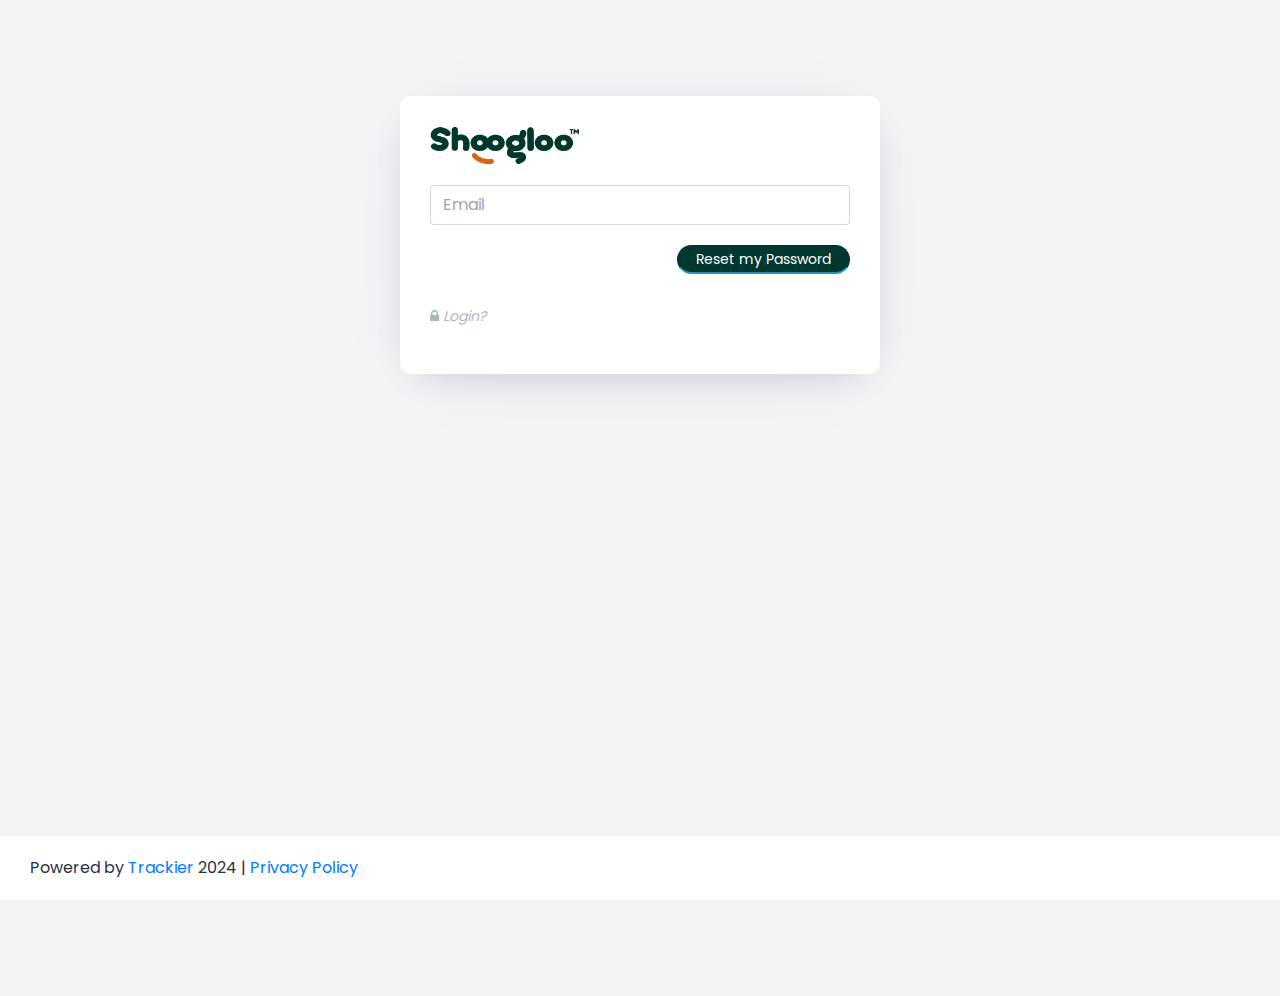
<file: forgotpassword.html>
<!DOCTYPE html>
<html lang="en">

<head>
    <meta charSet="utf-8" />
    <meta name="viewport" content="width=device-width, initial-scale=1" />
    <title>Shoogloo-Network</title>
    <!-- Fevicon Icon CSS -->
    <link rel="icon" href="images/favicon.ico" type="image/x-icon" sizes="32x32" />
    <!-- Font Awesome CSS -->
    <link href="https://maxcdn.bootstrapcdn.com/font-awesome/4.7.0/css/font-awesome.min.css" rel="stylesheet" type="text/css" />
    
    <!-- Our Custom CSS -->
    <link rel="stylesheet" href="css/style.css" />

</head>

<body>
    <div class="wrapper-page">
        <div class="login-card">
            <div class="text-center">
                <a href="/login.html" class="logo-lg">
                    <logo>
                        <img src="images/logo.png" class="img-fluid" style="max-width: 100%; height: auto;">
                    </logo>
                </a>
            </div>
            <form class="form-horizontal m-t-20" action="" method="post">
                <div class="form-group">
                    <div class="col-xs-12">
                        <input class="form-control" type="text" required="" name="email" placeholder="Email">
                    </div>
                </div>
                <input type="hidden" name="action" value="forgot">

                <div class="form-group text-right m-t-20">
                    <div class="col-xs-12">
                        <button class="btn btn-rounded  btn-primary btn-custom w-md waves-effect waves-light"
                            type="submit">Reset my Password</button>
                    </div>
                </div>
                <div class="form-group m-t-30">
                    <div class="col-sm-7">
                        <a href="/login.html" class="text-muted"><i class="fa fa-lock m-r-5"></i> Login?</a>
                    </div>
                </div>
            </form>
        </div>

    </div>
    <footer class="footer">
        <div class="container">
            <div class="row">
                <div class="width-100 text-left">Powered by <a href="https://trackier.com/?utm_source=webapp&amp;utm_medium=shoogloo" target="_blank">Trackier</a> 2024 | <a href="https://trackier.com/privacy-policy/" target="_blank">Privacy Policy</a></div>
            </div>
        </div>
    </footer>
    
<style>
    body, html {
        background: #f2f4f8;
        color: #444444;
        height: 100vh;
        width: 100%;
    }
    footer.footer {
        left: 0;
        bottom: 0;
        position: absolute;
        right: 0;
    }
</style>
</body>

</html>
</file>
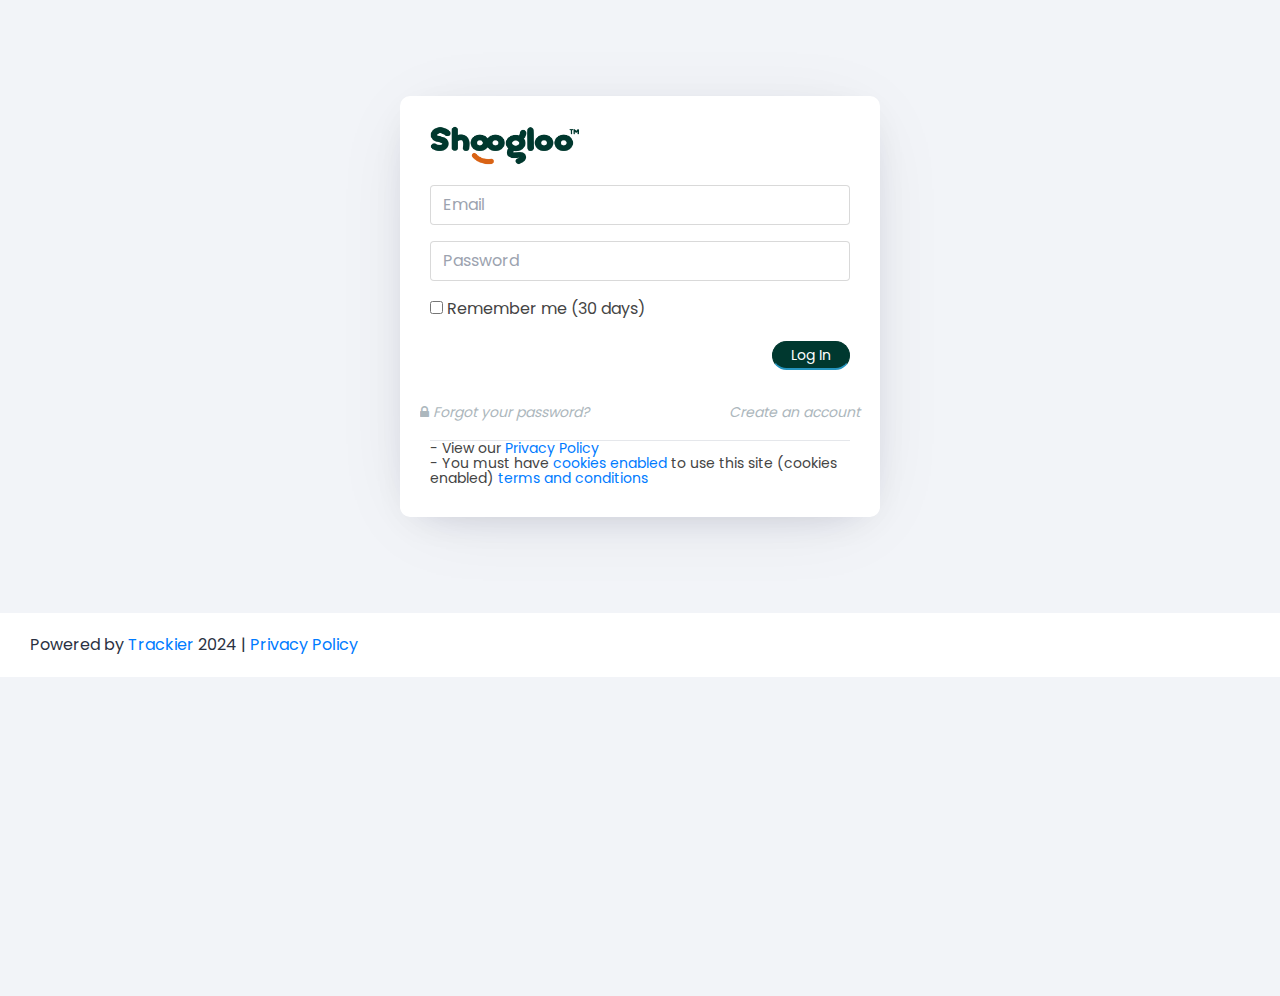
<file: login.html>
<!DOCTYPE html>
<html lang="en">

<head>
    <meta charSet="utf-8" />
    <meta name="viewport" content="width=device-width, initial-scale=1" />
    <title>Shoogloo-Network</title>
    <!-- Fevicon Icon CSS -->
    <link rel="icon" href="images/favicon.ico" type="image/x-icon" sizes="32x32" />
    <!-- Font Awesome CSS -->
    <link href="https://maxcdn.bootstrapcdn.com/font-awesome/4.7.0/css/font-awesome.min.css" rel="stylesheet" type="text/css" />

    <!-- Our Custom CSS -->
    <link rel="stylesheet" href="css/style.css" />

</head>

<body>
    <div class="wrapper-page">
        <div class="login-card">
            <div class="text-center">
                <a href="/login.html" class="logo-lg">
                    <logo><img src="images/logo.png" class="img-fluid" style="max-width: 100%; height: auto;"></logo>
                </a>
            </div>
            <form class="form-horizontal m-t-20" action="" method="post" id="login-form">
                <div class="form-group">
                    <div class="col-xs-12">
                        <input class="form-control" type="text" required="" name="email" placeholder="Email">
                    </div>
                </div>
                <div class="form-group">
                    <div class="col-xs-12">
                        <input class="form-control" id="loginPassword" type="password" name="password" required=""
                            placeholder="Password">
                    </div>
                    <input type="hidden" id="isPassEncoded" name="is_pass_encoded" value="false">
                </div>

                <div class="form-group">
                    <div class="col-xs-12">
                        <div class="checkbox checkbox-primary">
                            <input id="checkbox-signup" name="remember_me" value="1" type="checkbox">
                            <label for="checkbox-signup">
                                Remember me (30 days)
                            </label>
                        </div>
                    </div>
                </div>

                <div class="form-group text-right m-t-20">
                    <div class="col-xs-12">
                        <button class="btn btn-rounded  btn-primary btn-custom w-md waves-effect waves-light"
                            type="submit">Log In</button>
                    </div>
                </div>



                <div class="form-group row justify-content-between flex m-t-30">
                    <div class="col-xs-7">
                        <a href="/forgotpassword.html" class="text-muted"><i class="fa fa-lock m-r-5"></i> Forgot
                            your password?</a>
                    </div>
                    <div class="col-xs-5 text-right">
                        <a href="/register.html" class="text-muted">Create an account</a>
                    </div>
                </div>
                <div>
                    <hr>
                    <h5 class="view-termbox">
                        - View our <a target="_blank" href="">Privacy Policy</a><br>
                        - You must have <a target="_blank" href="https://www.google.com/cookies.html">cookies  enabled</a> to use this site (cookies enabled) 
                            <a target="_blank" href="">terms and conditions</a>
                    </h5>
                </div>
            </form>
        </div>

    </div>
    <footer class="footer">
        <div class="container">
            <div class="row">
                <div class="width-100 text-left">Powered by <a href="https://trackier.com/?utm_source=webapp&amp;utm_medium=shoogloo" target="_blank">Trackier</a> 2024 | <a href="https://trackier.com/privacy-policy/" target="_blank">Privacy Policy</a></div>
            </div>
        </div>
    </footer>
    
<style>
    body, html {
        background: #f2f4f8;
        color: #444444;
        height: 100vh;
        width: 100%;
    }
</style>
<script>
    function encrypt() {
        let pass = $("#loginPassword").val();
        $("#loginPassword").val(btoa(pass));
        $('#isPassEncoded').val('true');
        return true;
    }
    $("#login-form").submit(function(e){
        e.preventDefault();
        if (!$(this)[0].reportValidity() || !encrypt()) return;       
        $(this).submit();
    });
</script>
</body>

</html>
</file>
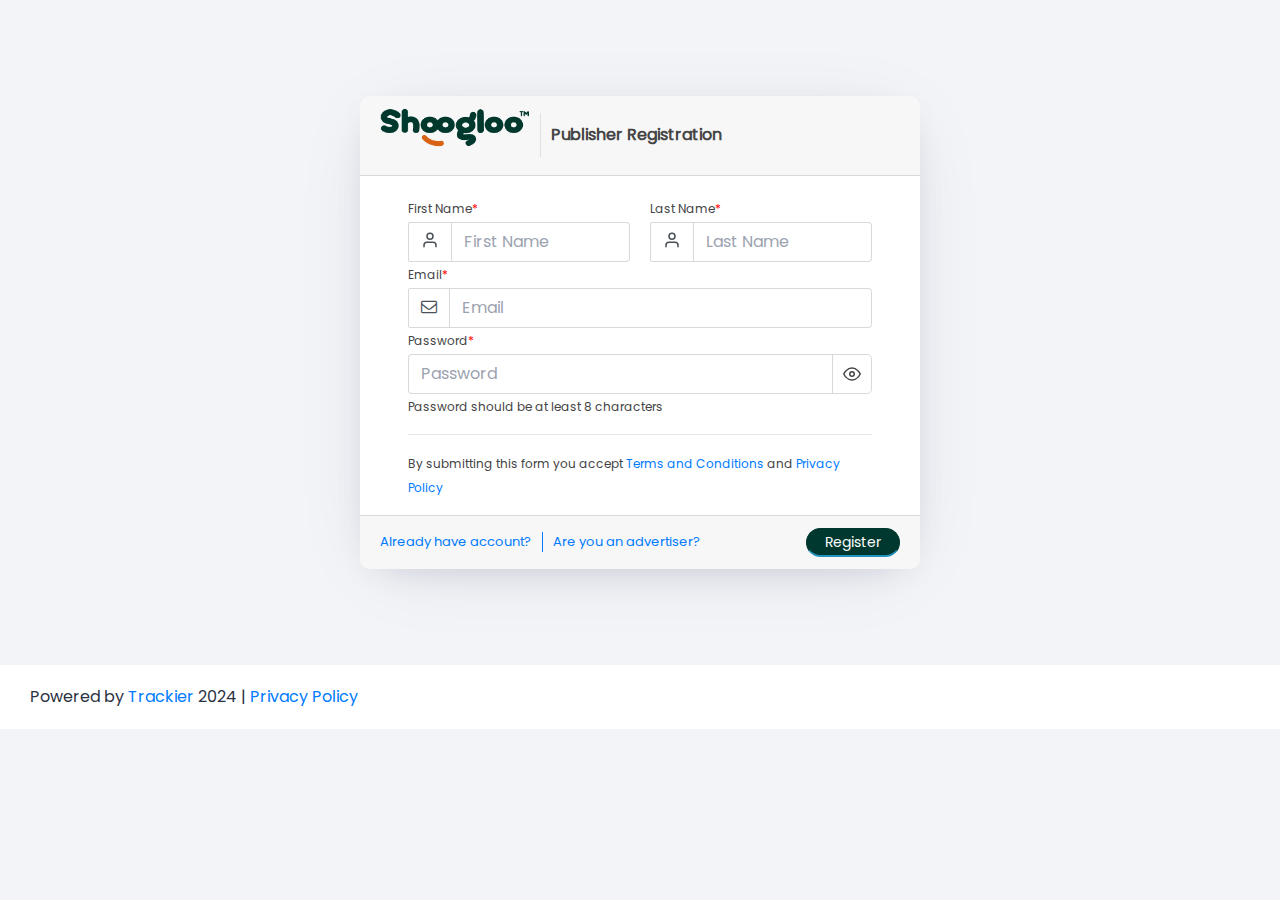
<file: register.html>
<!DOCTYPE html>
<html lang="en">

<head>
    <meta charSet="utf-8" />
    <meta name="viewport" content="width=device-width, initial-scale=1" />
    <title>Shoogloo-Network</title>
    <!-- Fevicon Icon CSS -->
    <link rel="icon" href="images/favicon.ico" type="image/x-icon" sizes="32x32" />
    <!-- Font Awesome CSS -->
    <link href="https://maxcdn.bootstrapcdn.com/font-awesome/4.7.0/css/font-awesome.min.css" rel="stylesheet"
        type="text/css" />

    <!-- Our Custom CSS -->
    <link rel="stylesheet" href="css/style.css" />

</head>

<body>
    <div class="wrapper-page">
        <div class="login-card p-0" style="min-width: 35rem;">
            <div class="card-header">
                <div class="flex align-items-center">
                    <a href="/login.html" class="logo-lg">
                        <img src="images/logo.png" class="rounded img-fluid mb-3" style="max-width: 100%; height: auto;">
                    </a>
                    <div style="padding: 10px;border-left: 1px solid #e1e1e1;margin-left: 10px;">
                        <b>Publisher Registration</b>
                    </div>
                </div>
            </div>


            <form class="form-horizontal wizard m-t-20 mb-0" action="" method="post">
                <div class="px-5">
                    <div class="row">
                        <div class="col-md-6">
                            <div class="form-group mb-0">
                                <div class="col-xs-12">
                                    <label class="col-form-label">
                                        First Name<span style="color:red">*</span>
                                    </label>
                                    <div class="input-group">
                                        <span class="add-on input-group-addon">
                                            <svg xmlns="http://www.w3.org/2000/svg"
                                                width="24" height="24" viewBox="0 0 24 24" fill="none"
                                                stroke="currentColor" stroke-width="2" stroke-linecap="round"
                                                stroke-linejoin="round" class="feather feather-user"
                                                style="width: 18px; height: 18px;">
                                                <path d="M20 21v-2a4 4 0 0 0-4-4H8a4 4 0 0 0-4 4v2"></path>
                                                <circle cx="12" cy="7" r="4"></circle>
                                            </svg>
                                        </span>
                                        <input class="form-control" type="text" id="first-name" required=""
                                            placeholder="First Name"
                                            oninput="updateFullname() &amp;&amp; setCustomValidity('')">
                                    </div>
                                    <span class="help-block text-danger"></span>
                                </div>
                            </div>
                        </div>
                        <div class="col-md-6">
                            <div class="form-group mb-0">
                                <div class="col-xs-12">
                                    <label class="col-form-label">
                                        Last Name<span style="color:red">*</span>
                                    </label>
                                    <div class="input-group">
                                        <span class="add-on input-group-addon">
                                            <svg xmlns="http://www.w3.org/2000/svg"
                                                width="24" height="24" viewBox="0 0 24 24" fill="none"
                                                stroke="currentColor" stroke-width="2" stroke-linecap="round"
                                                stroke-linejoin="round" class="feather feather-user"
                                                style="width: 18px; height: 18px;">
                                                <path d="M20 21v-2a4 4 0 0 0-4-4H8a4 4 0 0 0-4 4v2"></path>
                                                <circle cx="12" cy="7" r="4"></circle>
                                            </svg>
                                        </span>
                                        <input class="form-control" type="text" id="last-name" required=""
                                            placeholder="Last Name"
                                            oninput="updateFullname() &amp;&amp; setCustomValidity('')">
                                    </div>
                                    <span class="help-block text-danger"></span>
                                </div>
                            </div>
                        </div>
                        <input type="hidden" id="fullname" name="name">
                    </div>
                    <div class="form-group mb-0 mmx-5">
                        <div class="col-xs-12">
                            <label class="col-form-label">
                                Email<span style="color:red">*</span>
                            </label>
                            <div class="input-group">
                                <span class="add-on input-group-addon"><i class="fa fa-envelope-o"></i></span>
                                <input class="form-control" id="email" type="email" name="email" required=""
                                    placeholder="Email">

                            </div>
                            <span class="help-block text-danger"></span>
                            <small id="verify-message"></small>
                        </div>
                    </div>

                    <div class="form-group mb-0 mmx-5">
                        <div class="col-xs-12">
                            <label class="col-form-label">
                                Password<span style="color:red">*</span>
                            </label>
                            <div class="input-group">
                                <input class="form-control" type="password" name="password" id="password" required=""
                                    placeholder="Password" pattern=".{8,}" title="8 characters minimum">
                                <div class="input-group-append" onclick="showPassword()">
                                    <svg xmlns="http://www.w3.org/2000/svg" width="24" height="24" viewBox="0 0 24 24"
                                        fill="none" stroke="currentColor" stroke-width="2" stroke-linecap="round"
                                        stroke-linejoin="round" class="feather feather-eye show-eye"
                                        style="width: 18px; height: 18px;">
                                        <path d="M1 12s4-8 11-8 11 8 11 8-4 8-11 8-11-8-11-8z"></path>
                                        <circle cx="12" cy="12" r="3"></circle>
                                    </svg>
                                    <svg xmlns="http://www.w3.org/2000/svg" width="24" height="24" viewBox="0 0 24 24"
                                        fill="none" stroke="currentColor" stroke-width="2" stroke-linecap="round"
                                        stroke-linejoin="round" class="feather feather-eye-off hide-eye hidden"
                                        style="width: 18px; height: 18px;">
                                        <path
                                            d="M17.94 17.94A10.07 10.07 0 0 1 12 20c-7 0-11-8-11-8a18.45 18.45 0 0 1 5.06-5.94M9.9 4.24A9.12 9.12 0 0 1 12 4c7 0 11 8 11 8a18.5 18.5 0 0 1-2.16 3.19m-6.72-1.07a3 3 0 1 1-4.24-4.24">
                                        </path>
                                        <line x1="1" y1="1" x2="23" y2="23"></line>
                                    </svg>
                                </div>
                            </div>
                            <small class="help-text">Password should be at least 8 characters</small>
                            <span class="help-block text-danger"></span>
                        </div>
                    </div>
                    <div class="mmx-5">
                        <hr class="hrline">
                        <div class="form-group">
                            <div class="col-xs-12">
                                <small>
                                    By submitting this form you accept <a href="" target="_blank">Terms and Conditions</a>
                                    and <a href="" target="_blank">Privacy Policy</a>
                                </small>
                            </div>
                        </div>
                    </div>

                    

                </div>
                <div class="card-footer form-group flex justify-content-between flex-wrap mb-0">
                    <div class="flex align-items-center" style="font-size: 13px;">
                        <a href="/login.html"
                            style="border-right: 1px solid;margin-right: 10px;padding-right: 10px;display: flex;align-items: center;">Already
                            have account?</a><br>

                        <a href="/advertiser/register.html">Are you an advertiser?</a>
                    </div>
                    <div class="col-xs-12 m-ragisterbtn">
                        <button class="btn btn-rounded  btn-primary btn-custom waves-effect waves-light w-md"
                            type="submit"
                            onclick="($('.show-eye').show(), $('.hide-eye').hide(), $('#password').attr('type', 'password'), count = 0)">Register</button>

                    </div>
                </div>
            </form>
        </div>
    </div>
    <footer class="footer">
        <div class="container">
            <div class="row">
                <div class="width-100 text-left">Powered by <a
                        href="https://trackier.com/?utm_source=webapp&amp;utm_medium=shoogloo"
                        target="_blank">Trackier</a> 2024 | <a href="https://trackier.com/privacy-policy/"
                        target="_blank">Privacy Policy</a></div>
            </div>
        </div>
    </footer>
    
    <style>
        body, html {
            background: #f2f4f8;
            color: #444444;
            width: 100%;
        }
        
    </style>
    <script type="text/javascript">
        function phoneInputHandle() {
            let phonecode = $("#phonecode").val(), phonenumber = $("#phonenumber").val();
            $('#phone').val(phonecode + "-" + phonenumber);
        }
        function updateFullname() {
            let first = $("#first-name").val(), last = $("#last-name").val();
            $('#fullname').val(first + " " + last);
            return true;
        }
        var isInit = '1';
        var count = 0;
        function showPassword() {
            if (count == 0) ($('.show-eye').hide(), $('.hide-eye').show(), $('#password').attr('type', 'text'), count = 1);
            else ($('.show-eye').show(), $('.hide-eye').hide(), $('#password').attr('type', 'password'), count = 0);
        }
        $(document).ready(function () {
            if (isInit > 1) standard.registerWizard($("#register"));
            $('.multi-select').select2();
            $('select').select2();
            standard.disableCity("#state-id", "#city-id");
            standard.checkStateVal("#state-id", "#city-id");
            $('input[type="text"]').blur(function () {
                $(this).val($.trim($(this).val()));
            });
        });
    </script>
</body>

</html>
</file>
<file: css/style.css>
@font-face {
    font-family: 'Poppins';
    font-style: normal;
    font-weight: 400;
    font-display: swap;
    src: url(../fonts/Poppins-Regular.ttf) format('truetype');
}
@font-face {
    font-family: 'ExtraLight';
    font-style: normal;
    font-weight: 200;
    font-display: swap;
    src: url(../fonts/Poppins-ExtraLight.ttf) format('truetype');
}
@font-face {
    font-family: 'Light';
    font-style: normal;
    font-weight: 300;
    font-display: swap;
    src: url(../fonts/Poppins-Light.ttf) format('truetype');
}
@font-face {
    font-family: 'Medium';
    font-style: normal;
    font-display: swap;
    src: url(../fonts/Poppins-Medium.ttf) format('truetype');
}
@font-face {
    font-family: 'Bold';
    font-style: normal;
    font-display: swap;
    src: url(../fonts/Poppins-Bold.ttf) format('truetype');
}
@font-face {
    font-family: 'SemiBold';
    font-style: normal;
    font-display: swap;
    src: url(../fonts/Poppins-SemiBold.ttf) format('truetype');
}
@font-face {
    font-family: 'ExtraBold';
    font-style: normal;
    font-display: swap;
    src: url(../fonts/Poppins-ExtraBold.ttf) format('truetype');
}


@font-face {
    font-family: 'Poppins';
    src: local("Arial");
    ascent-override: 90.20%;
    descent-override: 22.48%;
    line-gap-override: 0.00%;
    size-adjust: 107.40%
}

body {
    font-family: 'Poppins';
    font-style: normal
}

/*
! tailwindcss v3.4.1 | MIT License | https://tailwindcss.com
*/
*,
:after,
:before {
    box-sizing: border-box;
    border: 0 solid #e5e7eb
}

:after,
:before {
    --tw-content: ""
}

:host,
html {
    line-height: 1.5;
    -webkit-text-size-adjust: 100%;
    -moz-tab-size: 4;
    -o-tab-size: 4;
    tab-size: 4;
    font-family: ui-sans-serif, system-ui, sans-serif, Apple Color Emoji, Segoe UI Emoji, Segoe UI Symbol, Noto Color Emoji;
    font-feature-settings: normal;
    font-variation-settings: normal;
    -webkit-tap-highlight-color: transparent
}

body {
    margin: 0;
    line-height: inherit
}

hr {
    height: 0;
    color: inherit;
    border-top-width: 1px
}

abbr:where([title]) {
    -webkit-text-decoration: underline dotted;
    text-decoration: underline dotted
}

h1,
h2,
h3,
h4,
h5,
h6 {
    font-size: inherit;
    font-weight: inherit
}

a {
    color: inherit;
    text-decoration: inherit
}

b,
strong {
    font-weight: bolder
}

code,
kbd,
pre,
samp {
    font-family: ui-monospace, SFMono-Regular, Menlo, Monaco, Consolas, Liberation Mono, Courier New, monospace;
    font-feature-settings: normal;
    font-variation-settings: normal;
    font-size: 1em
}

small {
    font-size: 80%
}

sub,
sup {
    font-size: 75%;
    line-height: 0;
    position: relative;
    vertical-align: baseline
}

sub {
    bottom: -.25em
}

sup {
    top: -.5em
}

table {
    text-indent: 0;
    border-color: inherit;
    border-collapse: collapse
}

button,
input,
optgroup,
select,
textarea {
    font-family: inherit;
    font-feature-settings: inherit;
    font-variation-settings: inherit;
    font-size: 100%;
    font-weight: inherit;
    line-height: inherit;
    color: inherit;
    margin: 0;
    padding: 0
}

button,
select {
    text-transform: none
}

[type=button],
[type=reset],
[type=submit],
button {
    -webkit-appearance: button;
    background-color: transparent;
    background-image: none
}

:-moz-focusring {
    outline: auto
}

:-moz-ui-invalid {
    box-shadow: none
}

progress {
    vertical-align: baseline
}

::-webkit-inner-spin-button,
::-webkit-outer-spin-button {
    height: auto
}

[type=search] {
    -webkit-appearance: textfield;
    outline-offset: -2px
}

::-webkit-search-decoration {
    -webkit-appearance: none
}

::-webkit-file-upload-button {
    -webkit-appearance: button;
    font: inherit
}

summary {
    display: list-item
}

blockquote,
dd,
dl,
figure,
h1,
h2,
h3,
h4,
h5,
h6,
hr,
p,
pre {
    margin: 0
}

fieldset {
    margin: 0
}

fieldset,
legend {
    padding: 0
}

menu,
ol,
ul {
    list-style: none;
    margin: 0;
    padding: 0
}

dialog {
    padding: 0
}

textarea {
    resize: vertical
}

input::-moz-placeholder,
textarea::-moz-placeholder {
    opacity: 1;
    color: #9ca3af
}

input::placeholder,
textarea::placeholder {
    opacity: 1;
    color: #9ca3af
}

[role=button],
button {
    cursor: pointer
}

:disabled {
    cursor: default
}

audio,
canvas,
embed,
iframe,
img,
object,
svg,
video {
    display: block;
    vertical-align: middle
}

img,
video {
    max-width: 100%;
    height: auto
}

[hidden] {
    display: none
}

*,
:after,
:before {
    --tw-border-spacing-x: 0;
    --tw-border-spacing-y: 0;
    --tw-translate-x: 0;
    --tw-translate-y: 0;
    --tw-rotate: 0;
    --tw-skew-x: 0;
    --tw-skew-y: 0;
    --tw-scale-x: 1;
    --tw-scale-y: 1;
    --tw-pan-x: ;
    --tw-pan-y: ;
    --tw-pinch-zoom: ;
    --tw-scroll-snap-strictness: proximity;
    --tw-gradient-from-position: ;
    --tw-gradient-via-position: ;
    --tw-gradient-to-position: ;
    --tw-ordinal: ;
    --tw-slashed-zero: ;
    --tw-numeric-figure: ;
    --tw-numeric-spacing: ;
    --tw-numeric-fraction: ;
    --tw-ring-inset: ;
    --tw-ring-offset-width: 0px;
    --tw-ring-offset-color: #fff;
    --tw-ring-color: rgba(59, 130, 246, .5);
    --tw-ring-offset-shadow: 0 0 #0000;
    --tw-ring-shadow: 0 0 #0000;
    --tw-shadow: 0 0 #0000;
    --tw-shadow-colored: 0 0 #0000;
    --tw-blur: ;
    --tw-brightness: ;
    --tw-contrast: ;
    --tw-grayscale: ;
    --tw-hue-rotate: ;
    --tw-invert: ;
    --tw-saturate: ;
    --tw-sepia: ;
    --tw-drop-shadow: ;
    --tw-backdrop-blur: ;
    --tw-backdrop-brightness: ;
    --tw-backdrop-contrast: ;
    --tw-backdrop-grayscale: ;
    --tw-backdrop-hue-rotate: ;
    --tw-backdrop-invert: ;
    --tw-backdrop-opacity: ;
    --tw-backdrop-saturate: ;
    --tw-backdrop-sepia:
}

::backdrop {
    --tw-border-spacing-x: 0;
    --tw-border-spacing-y: 0;
    --tw-translate-x: 0;
    --tw-translate-y: 0;
    --tw-rotate: 0;
    --tw-skew-x: 0;
    --tw-skew-y: 0;
    --tw-scale-x: 1;
    --tw-scale-y: 1;
    --tw-pan-x: ;
    --tw-pan-y: ;
    --tw-pinch-zoom: ;
    --tw-scroll-snap-strictness: proximity;
    --tw-gradient-from-position: ;
    --tw-gradient-via-position: ;
    --tw-gradient-to-position: ;
    --tw-ordinal: ;
    --tw-slashed-zero: ;
    --tw-numeric-figure: ;
    --tw-numeric-spacing: ;
    --tw-numeric-fraction: ;
    --tw-ring-inset: ;
    --tw-ring-offset-width: 0px;
    --tw-ring-offset-color: #fff;
    --tw-ring-color: rgba(59, 130, 246, .5);
    --tw-ring-offset-shadow: 0 0 #0000;
    --tw-ring-shadow: 0 0 #0000;
    --tw-shadow: 0 0 #0000;
    --tw-shadow-colored: 0 0 #0000;
    --tw-blur: ;
    --tw-brightness: ;
    --tw-contrast: ;
    --tw-grayscale: ;
    --tw-hue-rotate: ;
    --tw-invert: ;
    --tw-saturate: ;
    --tw-sepia: ;
    --tw-drop-shadow: ;
    --tw-backdrop-blur: ;
    --tw-backdrop-brightness: ;
    --tw-backdrop-contrast: ;
    --tw-backdrop-grayscale: ;
    --tw-backdrop-hue-rotate: ;
    --tw-backdrop-invert: ;
    --tw-backdrop-opacity: ;
    --tw-backdrop-saturate: ;
    --tw-backdrop-sepia:
}

.container {
    width: 100%
}
header {
    background:#01382f
}

@media (min-width:640px) {
    .container {
        max-width: 640px
    }
}

@media (min-width:768px) {
    .container {
        max-width: 768px
    }
}

@media (min-width:1024px) {
    .container {
        max-width: 1024px
    }
}

@media (min-width:1280px) {
    .container {
        max-width: 1280px
    }
}

@media (min-width:1536px) {
    .container {
        max-width: 1536px
    }
}

.fixed {
    position: fixed
}

.absolute {
    position: absolute
}

.relative {
    position: relative
}

.-bottom-7 {
    bottom: -1.75rem
}

.-left-\[50px\] {
    left: -50px
}

.-top-3 {
    top: -.75rem
}

.-top-4 {
    top: -1rem
}

.bottom-0 {
    bottom: 0
}

.bottom-14 {
    bottom: 3.5rem
}

.bottom-\[-75px\] {
    bottom: -75px
}

.bottom-\[10\%\] {
    bottom: 10%
}

.bottom-\[20\%\] {
    bottom: 20%
}

.left-0 {
    left: 0
}

.left-1 {
    left: .25rem
}

.left-10 {
    left: 2.5rem
}

.left-3 {
    left: .75rem
}

.left-6 {
    left: 1.5rem
}

.left-7 {
    left: 1.75rem
}

.left-\[-2\.625rem\] {
    left: -2.625rem
}

.left-\[-20px\] {
    left: -20px
}

.left-\[1\.625rem\] {
    left: 1.625rem
}

.left-\[50\%\] {
    left: 50%
}

.left-\[52\%\] {
    left: 52%
}

.right-0 {
    right: 0
}

.right-\[-1rem\] {
    right: -1rem
}

.right-\[-2\.375rem\] {
    right: -2.375rem
}

.right-\[2rem\] {
    right: 2rem
}

.top-0 {
    top: 0
}

.top-1\/2 {
    top: 50%
}

.top-10 {
    top: 2.5rem
}

.top-16 {
    top: 4rem
}

.top-2 {
    top: .5rem
}

.top-20 {
    top: 5rem
}

.top-5 {
    top: 1.25rem
}

.top-7 {
    top: 1.75rem
}

.top-8 {
    top: 2rem
}

.top-\[-0\.75rem\] {
    top: -.75rem
}

.top-\[-1\.625rem\] {
    top: -1.625rem
}

.top-\[10\%\] {
    top: 10%
}

.top-\[14\%\] {
    top: 14%
}

.top-\[26\%\] {
    top: 26%
}

.top-\[27\%\] {
    top: 27%
}

.top-\[40px\] {
    top: 40px
}

.z-10 {
    z-index: 10
}

.z-20 {
    z-index: 20
}

.z-40 {
    z-index: 40
}

.z-50 {
    z-index: 50
}

.z-\[100\] {
    z-index: 100
}

.z-\[50\] {
    z-index: 50
}

.z-\[99\] {
    z-index: 99
}

.z-\[9\] {
    z-index: 9
}

.m-0 {
    margin: 0
}

.m-10 {
    margin: 2.5rem
}

.m-2 {
    margin: .5rem
}

.m-auto {
    margin: auto
}

.mx-0 {
    margin-left: 0;
    margin-right: 0
}

.mx-10 {
    margin-left: 2.5rem;
    margin-right: 2.5rem
}

.mx-16 {
    margin-left: 4rem;
    margin-right: 4rem
}

.mx-2 {
    margin-left: .5rem;
    margin-right: .5rem
}

.mx-5 {
    margin-left: 1.25rem;
    margin-right: 1.25rem
}

.mx-auto {
    margin-left: auto;
    margin-right: auto
}

.my-2 {
    margin-top: .5rem;
    margin-bottom: .5rem
}

.my-4 {
    margin-top: 1rem;
    margin-bottom: 1rem
}

.my-\[20px\] {
    margin-top: 20px;
    margin-bottom: 20px
}

.-mt-4 {
    margin-top: -1rem
}

.mb-0 {
    margin-bottom: 0
}

.mb-10 {
    margin-bottom: 2.5rem
}

.mb-2 {
    margin-bottom: .5rem
}

.mb-3 {
    margin-bottom: .75rem
}

.mb-4 {
    margin-bottom: 1rem
}

.mb-5 {
    margin-bottom: 1.25rem
}

.ml-0 {
    margin-left: 0
}

.ml-1 {
    margin-left: .25rem
}

.ml-2 {
    margin-left: .5rem
}

.ml-3 {
    margin-left: .75rem
}

.ml-5 {
    margin-left: 1.25rem
}

.ml-6 {
    margin-left: 1.5rem
}

.ml-\[10\%\] {
    margin-left: 10%
}

.ml-\[30\%\] {
    margin-left: 30%
}

.ml-\[60\%\] {
    margin-left: 60%
}

.ml-auto {
    margin-left: auto
}

.mr-2 {
    margin-right: .5rem
}

.mr-5 {
    margin-right: 1.25rem
}

.mr-\[10\%\] {
    margin-right: 10%
}

.mt-0 {
    margin-top: 0
}

.mt-1 {
    margin-top: .25rem
}

.mt-10 {
    margin-top: 2.5rem
}

.mt-16 {
    margin-top: 4rem
}

.mt-2 {
    margin-top: .5rem
}

.mt-20 {
    margin-top: 5rem
}

.mt-3 {
    margin-top: .75rem
}

.mt-4 {
    margin-top: 1rem
}

.mt-5 {
    margin-top: 1.25rem
}

.block {
    display: block
}

.inline-block {
    display: inline-block
}

.inline {
    display: inline
}

.flex {
    display: flex
}

.inline-flex {
    display: inline-flex
}

.hidden {
    display: none
}

.\!h-auto {
    height: auto !important
}

.h-\[130px\] {
    height: 130px
}

.h-\[135px\] {
    height: 135px
}

.h-\[160px\] {
    height: 160px
}

.h-\[220px\] {
    height: 220px
}

.h-\[240px\] {
    height: 240px
}

.h-\[418px\] {
    height: 418px
}

.h-\[500px\] {
    height: 500px
}

.h-\[50px\] {
    height: 50px
}

.h-\[52px\] {
    height: 52px
}

.h-\[54px\] {
    height: 54px
}

.h-\[55px\] {
    height: 55px
}

.h-\[600px\] {
    height: 600px
}

.h-\[62px\] {
    height: 62px
}

.h-\[65px\] {
    height: 65px
}

.h-\[80px\] {
    height: 80px
}

.h-\[85px\] {
    height: 85px
}

.h-auto {
    height: auto
}

.h-full {
    height: 100%
}

.h-screen {
    height: 100vh
}

.min-h-20 {
    min-height: 5rem
}

.min-h-32 {
    min-height: 8rem
}

.min-h-\[230px\] {
    min-height: 230px
}

.min-h-screen {
    min-height: 100vh
}

.\!w-\[75\%\] {
    width: 75% !important
}

.\!w-\[80\%\] {
    width: 80% !important
}

.w-1\/2 {
    width: 50%
}

.w-1\/3 {
    width: 33.333333%
}

.w-1\/5 {
    width: 20%
}

.w-3\/4 {
    width: 75%
}

.w-4\/6 {
    width: 66.666667%
}

.w-5\/12 {
    width: 41.666667%
}

.w-8\/12 {
    width: 66.666667%
}

.w-\[100\%\] {
    width: 100%
}

.w-\[100px\] {
    width: 100px
}

.w-\[13\%\] {
    width: 13%
}

.w-\[140px\] {
    width: 140px
}

.w-\[160px\] {
    width: 160px
}

.w-\[175px\] {
    width: 175px
}

.w-\[180px\] {
    width: 180px
}

.w-\[200px\] {
    width: 200px
}

.w-\[215px\] {
    width: 215px
}

.w-\[240px\] {
    width: 240px
}

.w-\[260px\] {
    width: 260px
}

.w-\[30\%\] {
    width: 30%
}

.w-\[300px\] {
    width: 300px
}

.w-\[400px\] {
    width: 400px
}

.w-\[50\%\] {
    width: 50%
}

.w-\[50px\] {
    width: 50px
}

.w-\[52px\] {
    width: 52px
}

.w-\[54px\] {
    width: 54px
}

.w-\[620px\] {
    width: 620px
}

.w-\[680px\] {
    width: 680px
}

.w-\[70\%\] {
    width: 70%
}

.w-\[80px\] {
    width: 80px
}

.w-\[85\%\] {
    width: 85%
}

.w-\[85px\] {
    width: 85px
}

.w-\[90px\] {
    width: 90px
}

.w-full {
    width: 100%
}

.max-w-5xl {
    max-width: 64rem
}

.max-w-\[23rem\] {
    max-width: 23rem
}

.max-w-\[35\%\] {
    max-width: 35%
}

.max-w-\[90\%\] {
    max-width: 90%
}

.translate-y-\[-50\%\] {
    --tw-translate-y: -50%
}

.-rotate-2,
.translate-y-\[-50\%\] {
    transform: translate(var(--tw-translate-x), var(--tw-translate-y)) rotate(var(--tw-rotate)) skewX(var(--tw-skew-x)) skewY(var(--tw-skew-y)) scaleX(var(--tw-scale-x)) scaleY(var(--tw-scale-y))
}

.-rotate-2 {
    --tw-rotate: -2deg
}

.transform {
    transform: translate(var(--tw-translate-x), var(--tw-translate-y)) rotate(var(--tw-rotate)) skewX(var(--tw-skew-x)) skewY(var(--tw-skew-y)) scaleX(var(--tw-scale-x)) scaleY(var(--tw-scale-y))
}

.cursor-pointer {
    cursor: pointer
}

.list-inside {
    list-style-position: inside
}

.list-disc {
    list-style-type: disc
}

.appearance-none {
    -webkit-appearance: none;
    -moz-appearance: none;
    appearance: none
}

.flex-row-reverse {
    flex-direction: row-reverse
}

.flex-col {
    flex-direction: column
}

.flex-wrap {
    flex-wrap: wrap;
}

.items-start {
    align-items: flex-start
}

.items-center {
    align-items: center
}

.justify-start {
    justify-content: flex-start
}

.justify-end {
    justify-content: flex-end
}

.justify-center {
    justify-content: center
}

.justify-between {
    justify-content: space-between
}

.justify-around {
    justify-content: space-around
}

.justify-evenly {
    justify-content: space-evenly
}

.gap-3 {
    gap: .75rem
}

.gap-5 {
    gap: 1.25rem
}

.gap-\[20px\] {
    gap: 20px
}
.float-left {
    float: left;
}
.space-y-4>:not([hidden])~:not([hidden]) {
    --tw-space-y-reverse: 0;
    margin-top: calc(1rem * calc(1 - var(--tw-space-y-reverse)));
    margin-bottom: calc(1rem * var(--tw-space-y-reverse))
}

.self-center {
    align-self: center
}

.overflow-hidden {
    overflow: hidden
}

.overflow-scroll {
    overflow: scroll
}

.overflow-x-hidden {
    overflow-x: hidden
}

.whitespace-normal {
    white-space: normal
}

.whitespace-nowrap {
    white-space: nowrap
}

.rounded {
    border-radius: .25rem
}

.rounded-3xl {
    border-radius: 1.5rem
}

.rounded-\[50px\] {
    border-radius: 50px
}

.rounded-full {
    border-radius: 9999px
}

.rounded-xl {
    border-radius: .75rem
}

.rounded-br-\[30px\] {
    border-bottom-right-radius: 30px
}

.rounded-tr-\[30px\] {
    border-top-right-radius: 30px
}

.border {
    border-width: 1px
}

.border-b {
    border-bottom-width: 1px
}

.border-b-2 {
    border-bottom-width: 2px
}

.border-r {
    border-right-width: 1px
}

.border-black {
    --tw-border-opacity: 1;
    border-color: rgb(0 0 0/var(--tw-border-opacity))
}

.border-gray-600 {
    --tw-border-opacity: 1;
    border-color: rgb(75 85 99/var(--tw-border-opacity))
}

.border-gray-800 {
    --tw-border-opacity: 1;
    border-color: rgb(31 41 55/var(--tw-border-opacity))
}

.border-orange-300 {
    --tw-border-opacity: 1;
    border-color: rgb(253 186 116/var(--tw-border-opacity))
}

.border-orange-600 {
    --tw-border-opacity: 1;
    border-color: rgb(234 88 12/var(--tw-border-opacity))
}

.border-white {
    --tw-border-opacity: 1;
    border-color: rgb(255 255 255/var(--tw-border-opacity))
}

.border-opacity-30 {
    --tw-border-opacity: 0.3
}

.border-opacity-50 {
    --tw-border-opacity: 0.5
}

.bg-\[\#211515\] {
    --tw-bg-opacity: 1;
    background-color: rgb(33 21 21/var(--tw-bg-opacity))
}

.bg-\[\#311C17\] {
    --tw-bg-opacity: 1;
    background-color: rgb(49 28 23/var(--tw-bg-opacity))
}

.bg-\[\#33292F\] {
    --tw-bg-opacity: 1;
    background-color: rgb(51 41 47/var(--tw-bg-opacity))
}

.bg-\[\#342929\] {
    --tw-bg-opacity: 1;
    background-color: rgb(52 41 41/var(--tw-bg-opacity))
}

.bg-\[\#843C0B\] {
    --tw-bg-opacity: 1;
    background-color: rgb(132 60 11/var(--tw-bg-opacity))
}

.bg-\[\#FFF8F1\] {
    --tw-bg-opacity: 1;
    background-color: rgb(255 248 241/var(--tw-bg-opacity))
}

.bg-\[\#e55b02\] {
    --tw-bg-opacity: 1;
    background-color: rgb(229 91 2/var(--tw-bg-opacity))
}

.bg-\[\#ffd6ae\] {
    --tw-bg-opacity: 1;
    background-color: rgb(255 214 174/var(--tw-bg-opacity))
}

.bg-\[\#fff8f11a\] {
    background-color: #fff8f11a
}

.bg-\[\#fff8f1\] {
    --tw-bg-opacity: 1;
    background-color: rgb(255 248 241/var(--tw-bg-opacity))
}

.bg-\[\#fff\],
.bg-\[\#ffffff\] {
    --tw-bg-opacity: 1;
    background-color: rgb(255 255 255/var(--tw-bg-opacity))
}

.bg-gray-100 {
    --tw-bg-opacity: 1;
    background-color: rgb(243 244 246/var(--tw-bg-opacity))
}

.bg-orange-600 {
    --tw-bg-opacity: 1;
    background-color: rgb(234 88 12/var(--tw-bg-opacity))
}

.bg-transparent {
    background-color: transparent
}

.bg-white {
    --tw-bg-opacity: 1;
    background-color: rgb(255 255 255/var(--tw-bg-opacity))
}

.bg-opacity-20 {
    --tw-bg-opacity: 0.2
}

.object-cover {
    -o-object-fit: cover;
    object-fit: cover
}

.p-10 {
    padding: 2.5rem
}

.p-2 {
    padding: .5rem
}

.p-24 {
    padding: 6rem
}

.p-3 {
    padding: .75rem
}

.p-4 {
    padding: 1rem
}

.p-5 {
    padding: 1.25rem
}

.p-8 {
    padding: 2rem !important;
}

.p-\[16px\] {
    padding: 16px
}

.px-1 {
    padding-left: .25rem;
    padding-right: .25rem
}

.px-10 {
    padding-left: 2.5rem;
    padding-right: 2.5rem
}

.px-14 {
    padding-left: 3.5rem;
    padding-right: 3.5rem
}

.px-2 {
    padding-left: .5rem;
    padding-right: .5rem
}

.px-3 {
    padding-left: .75rem;
    padding-right: .75rem
}

.px-4 {
    padding-left: 1rem;
    padding-right: 1rem
}

.px-6 {
    padding-left: 1.5rem;
    padding-right: 1.5rem
}

.px-7 {
    padding-left: 1.75rem;
    padding-right: 1.75rem
}

.px-8 {
    padding-left: 2rem;
    padding-right: 2rem
}

.py-0 {
    padding-top: 0;
    padding-bottom: 0
}

.py-1 {
    padding-top: .25rem;
    padding-bottom: .25rem
}

.py-10 {
    padding-top: 2.5rem;
    padding-bottom: 2.5rem
}

.py-2 {
    padding-top: .5rem;
    padding-bottom: .5rem
}

.py-3 {
    padding-top: .75rem;
    padding-bottom: .75rem
}

.py-4 {
    padding-top: 1rem;
    padding-bottom: 1rem
}

.py-5 {
    padding-top: 1.25rem;
    padding-bottom: 1.25rem
}

.py-7 {
    padding-top: 1.75rem;
    padding-bottom: 1.75rem
}

.py-9 {
    padding-top: 2.25rem;
    padding-bottom: 2.25rem
}

.pb-0 {
    padding-bottom: 0
}

.pb-10 {
    padding-bottom: 2.5rem
}

.pb-14 {
    padding-bottom: 3.5rem
}

.pb-16 {
    padding-bottom: 4rem
}

.pb-2 {
    padding-bottom: .5rem
}

.pb-2\.5 {
    padding-bottom: .625rem
}

.pb-4 {
    padding-bottom: 1rem
}

.pb-5 {
    padding-bottom: 1.25rem
}

.pb-6 {
    padding-bottom: 1.5rem
}

.pl-0 {
    padding-left: 0
}

.pl-2 {
    padding-left: .5rem
}

.pl-3 {
    padding-left: .75rem
}

.pl-7 {
    padding-left: 1.75rem
}

.pr-0 {
    padding-right: 0
}

.pr-2 {
    padding-right: .5rem
}

.pr-20 {
    padding-right: 5rem
}

.pr-36 {
    padding-right: 9rem
}

.ps-0 {
    padding-inline-start: 0
}

.ps-2 {
    padding-inline-start: .5rem
}

.ps-5 {
    padding-inline-start: 1.25rem
}

.pt-0 {
    padding-top: 0
}

.pt-1 {
    padding-top: .25rem
}

.pt-10 {
    padding-top: 2.5rem
}

.pt-12 {
    padding-top: 3rem
}

.pt-2 {
    padding-top: .5rem
}

.pt-24 {
    padding-top: 6rem
}

.pt-3 {
    padding-top: .75rem
}

.pt-5 {
    padding-top: 1.25rem
}

.text-left {
    text-align: left
}

.text-center {
    text-align: center
}

.text-justify {
    text-align: justify
}

.text-2xl {
    font-size: 1.5rem;
    line-height: 2rem
}

.text-3xl {
    font-size: 1.875rem;
    line-height: 2.25rem
}

.text-4xl {
    font-size: 2.25rem;
    line-height: 2.5rem
}

.text-5xl {
    font-size: 3rem;
    line-height: 1
}

.text-6xl {
    font-size: 3.75rem;
    line-height: 1
}

.text-\[13px\] {
    font-size: 13px
}

.text-\[14px\] {
    font-size: 14px
}

.text-\[16px\] {
    font-size: 16px
}

.text-\[17px\] {
    font-size: 17px
}

.text-\[18px\] {
    font-size: 18px
}

.text-\[20px\] {
    font-size: 20px
}

.text-\[26px\] {
    font-size: 26px
}

.text-\[28px\] {
    font-size: 28px
}

.text-\[32px\] {
    font-size: 32px
}

.text-\[40px\] {
    font-size: 40px
}

.text-\[54px\] {
    font-size: 54px
}

.text-base {
    font-size: 1rem;
    line-height: 1.5rem
}

.text-lg {
    font-size: 1.125rem;
    line-height: 1.75rem
}

.text-sm {
    font-size: .875rem;
    line-height: 1.25rem
}

.text-xl {
    font-size: 1.25rem;
    line-height: 1.75rem
}

.font-\[300\] {
    font-weight: 300
}

.font-\[600\] {
    font-weight: 600
}

.font-\[700\],
.font-bold {
    font-weight: 700;
    font-family: 'Bold';
}

.font-extrabold {
    font-weight: 800;
    font-family: 'ExtraBold';
}

.font-extralight {
    font-weight: 200;
    font-family: 'ExtraLight';
}

.font-light {
    font-weight: 300;
    font-family: 'Light';
}

.font-medium {
    font-weight: 500;
    font-family: 'Medium';
}

.font-normal {
    font-weight: 400;
}

.font-semibold {
    font-weight: 600;
    font-family: 'SemiBold';
}

.uppercase {
    text-transform: uppercase
}

.capitalize {
    text-transform: capitalize
}

.leading-10 {
    line-height: 2.5rem
}

.leading-5 {
    line-height: 1.25rem
}

.leading-7 {
    line-height: 1.75rem
}

.leading-8 {
    line-height: 2rem
}

.leading-\[1\.3\] {
    line-height: 1.3
}

.leading-\[18px\] {
    line-height: 18px
}

.leading-\[21px\] {
    line-height: 21px
}

.leading-\[26px\] {
    line-height: 26px
}

.leading-\[3\.5rem\] {
    line-height: 3.5rem
}

.leading-\[30px\] {
    line-height: 30px
}

.leading-\[32px\] {
    line-height: 32px
}

.leading-\[39px\] {
    line-height: 39px
}

.leading-\[4rem\] {
    line-height: 4rem
}

.leading-\[65px\] {
    line-height: 65px
}

.leading-\[normal\] {
    line-height: normal
}

.leading-normal {
    line-height: 1.5
}

.leading-tight {
    line-height: 1.25
}

.tracking-normal {
    letter-spacing: 0
}

.tracking-tight {
    letter-spacing: -.025em
}

.tracking-wide {
    letter-spacing: .025em
}

.text-\[\#FD8624\] {
    --tw-text-opacity: 1;
    color: rgb(253 134 36/var(--tw-text-opacity))
}

.text-\[\#FF0000\] {
    --tw-text-opacity: 1;
    color: rgb(255 0 0/var(--tw-text-opacity))
}

.text-\[\#fff\] {
    --tw-text-opacity: 1;
    color: rgb(255 255 255/var(--tw-text-opacity))
}

.text-black {
    --tw-text-opacity: 1;
    color: rgb(0 0 0/var(--tw-text-opacity))
}

.text-gray-500 {
    --tw-text-opacity: 1;
    color: rgb(107 114 128/var(--tw-text-opacity))
}

.text-gray-600 {
    --tw-text-opacity: 1;
    color: rgb(75 85 99/var(--tw-text-opacity))
}

.text-gray-700 {
    --tw-text-opacity: 1;
    color: rgb(55 65 81/var(--tw-text-opacity))
}

.text-gray-800 {
    --tw-text-opacity: 1;
    color: rgb(31 41 55/var(--tw-text-opacity))
}

.text-green-500 {
    --tw-text-opacity: 1;
    color: rgb(34 197 94/var(--tw-text-opacity))
}

.text-orange-400 {
    --tw-text-opacity: 1;
    color: rgb(251 146 60/var(--tw-text-opacity))
}

.text-orange-600 {
    --tw-text-opacity: 1;
    color: rgb(234 88 12/var(--tw-text-opacity))
}

.text-red-500 {
    --tw-text-opacity: 1;
    color: rgb(239 68 68/var(--tw-text-opacity))
}

.text-white {
    --tw-text-opacity: 1;
    color: rgb(255 255 255/var(--tw-text-opacity))
}

.underline {
    text-decoration-line: underline
}

.opacity-40 {
    opacity: .4
}

.opacity-50 {
    opacity: .5
}

.opacity-70 {
    opacity: .7
}

.opacity-90 {
    opacity: .9
}

.shadow {
    --tw-shadow: 0 1px 3px 0 rgba(0, 0, 0, .1), 0 1px 2px -1px rgba(0, 0, 0, .1);
    --tw-shadow-colored: 0 1px 3px 0 var(--tw-shadow-color), 0 1px 2px -1px var(--tw-shadow-color)
}

.shadow,
.shadow-md {
    box-shadow: var(--tw-ring-offset-shadow, 0 0 #0000), var(--tw-ring-shadow, 0 0 #0000), var(--tw-shadow)
}

.shadow-md {
    --tw-shadow: 0 4px 6px -1px rgba(0, 0, 0, .1), 0 2px 4px -2px rgba(0, 0, 0, .1);
    --tw-shadow-colored: 0 4px 6px -1px var(--tw-shadow-color), 0 2px 4px -2px var(--tw-shadow-color)
}

.outline-none {
    outline: 2px solid transparent;
    outline-offset: 2px
}

.transition {
    transition-property: color, background-color, border-color, text-decoration-color, fill, stroke, opacity, box-shadow, transform, filter, -webkit-backdrop-filter;
    transition-property: color, background-color, border-color, text-decoration-color, fill, stroke, opacity, box-shadow, transform, filter, backdrop-filter;
    transition-property: color, background-color, border-color, text-decoration-color, fill, stroke, opacity, box-shadow, transform, filter, backdrop-filter, -webkit-backdrop-filter;
    transition-timing-function: cubic-bezier(.4, 0, .2, 1);
    transition-duration: .15s
}

.transition-all {
    transition-property: all;
    transition-timing-function: cubic-bezier(.4, 0, .2, 1);
    transition-duration: .15s
}

.transition-transform {
    transition-property: transform;
    transition-timing-function: cubic-bezier(.4, 0, .2, 1);
    transition-duration: .15s
}

.duration-300 {
    transition-duration: .3s
}

.duration-500 {
    transition-duration: .5s
}

.ease-in-out {
    transition-timing-function: cubic-bezier(.4, 0, .2, 1)
}

.\[font-family\:\'Mulish-Bold\'\2c Helvetica\] {
    font-family: Mulish-Bold, Helvetica
}

:root {
    --foreground-rgb: 0, 0, 0;
    --background-start-rgb: 214, 219, 220;
    --background-end-rgb: 255, 255, 255
}

@media (prefers-color-scheme:dark) {
    :root {
        --foreground-rgb: 255, 255, 255;
        --background-start-rgb: 0, 0, 0;
        --background-end-rgb: 0, 0, 0
    }
}

.solution-list {
    list-style-type: circle
}

.service_img {
    width: 70%
}

.animation-img-container,
.animation-img-container:hover .purple-img {
    transform: rotate(-10deg)
}

.services {
    transition: .3s ease-in-out
}

.animation-img-container:hover+.services-font {
    font-weight: 500;
    transform: scale(1.01)
}

.animation-img-container:hover .animated-img {
    transform: rotate(8deg)
}

.imageslide-container {
    display: flex;
    overflow: hidden
}

.imageslide-container .imageSlide {
    flex-shrink: 0;
    animation: marqueeAnimation 12s linear infinite
}

@keyframes marqueeAnimation {
    0% {
        transform: translateX(0)
    }

    to {
        transform: translateX(calc(-100% * 5))
    }
}

.orange-btn {
    color: #ea580c;
    position: relative;
    overflow: hidden;
    border-width: 1.5px
}

.orange-btn>.bg {
    background-color: #ea580c;
    position: absolute;
    top: 0;
    height: 200%;
    width: 100%;
    left: 0;
    transform: translateY(200%);
    z-index: -1;
    border-radius: 50%;
    transition: .4s ease-in-out
}

.orange-btn:hover {
    color: #fff;
    transition: .4s ease-in-out
}

.orange-btn:hover .bg {
    background-color: #ea580c;
    border-radius: 50% 50% 0 0;
    transform: translateY(-40%)
}

.textIcon:hover svg path {
    fill: #ea580c
}

.textIcon:hover {
    color: #fff;
    background-color: #211515
}

.slide-bottom {
    animation: slide-bottom .5s cubic-bezier(.25, .46, .45, .94) both;
    z-index: 40
}

@keyframes slide-bottom {
    0% {
        transform: translateY(0)
    }

    to {
        transform: translateY(162px)
    }
}

.slide-top {
    animation: slide-top .5s cubic-bezier(.25, .46, .45, .94) both;
    z-index: 40
}

@keyframes slide-top {
    0% {
        transform: translateY(100px)
    }

    to {
        transform: translateY(0)
    }
}

.squareImage,
.squareImage .profileImg>img {
    transition: all 1s ease
}

.squareImage:hover {
    background-color: #ea580c
}

.squareImage:hover,
.squareImage:hover .profileImg>img {
    border-radius: 999px;
    transition: all .9s ease-in-out
}

.flex-important {
    display: flex !important
}

.qualityItem:hover .slideright {
    animation: slideright .5s cubic-bezier(.25, .46, .45, .94) both
}

@keyframes slideright {
    0% {
        transform: translateX(0);
        opacity: 1
    }

    to {
        transform: translateX(150px);
        opacity: 0
    }
}

.qualityItem:hover .slidetop {
    animation: slidetop .5s cubic-bezier(.25, .46, .45, .94) both
}

@keyframes slidetop {
    0% {
        transform: translateY(0);
        opacity: 1
    }

    to {
        transform: translateY(-110px);
        opacity: 0
    }
}

.slideleft {
    animation: slideleft .5s cubic-bezier(.25, .46, .45, .94) both
}

@keyframes slideleft {
    0% {
        transform: translateX(150px)
    }

    to {
        transform: translateX(0)
    }
}

.slidebottom {
    animation: slidebottom .5s cubic-bezier(.25, .46, .45, .94) both
}

@keyframes slidebottom {
    0% {
        transform: translateY(-100px)
    }

    to {
        transform: translateY(0)
    }
}

.descText {
    opacity: 0;
    transition: all 1s ease-in-out
}

.qualityItem:hover .descText {
    transition: all 1.5s ease;
    opacity: 1
}

.qualityItem {
    transition: all 1.5s ease-in-out;
    z-index: 1;
    overflow: hidden
}

.qualityItem:after {
    content: "";
    position: absolute;
    right: -50%;
    top: 0;
    height: 200%;
    width: 300px;
    z-index: -1;
    border-radius: 5rem;
    border-top-left-radius: 10rem;
    background-color: #ea580c;
    opacity: .2;
    transition: all .9s ease-in-out;
    transform: translate(112px, 160px);
    transition: transform .5s cubic-bezier(.86, 0, .7, 1);
    transition-timing-function: cubic-bezier(.86, 0, .7, 1)
}

.qualityItem:hover:after {
    transform: translate(-120px, -150px);
    opacity: 1
}

.imageIcons img {
    filter: invert(1)
}

.scaleInCenter {
    overflow: hidden
}

.serviceCard:hover .imageIcons img {
    filter: unset
}

.serviceCard:hover .scaleInCenter {
    animation: scaleInCenter .6s cubic-bezier(.25, .46, .45, .94) both;
    z-index: 1;
    background-color: #ea580c
}

@keyframes scaleInCenter {
    0% {
        transform: scale(0);
        opacity: 1;
        z-index: 10
    }

    to {
        transform: scale(11);
        opacity: 1;
        z-index: 1
    }
}

.scaleOutCenter {
    animation: scaleOutCenter .9s cubic-bezier(.55, .085, .68, .53) both;
    background-color: #ffd6ae
}

.scaleDownCenter {
    animation: scaleDownCenter .6s cubic-bezier(.25, .46, .45, .94) both
}

@keyframes scaleDownCenter {
    0% {
        transform: scale(8)
    }

    to {
        transform: scale(1)
    }
}

.qualityItem:hover {
    transition: all 1.5s ease;
    background: #ea580c
}

.service-slider .slick-initialized .slick-current {
    width: 280px !important;
    position: relative;
    left: 7px;
}

.service-slider .slick-initialized .slick-current+.slick-slide {
    width: 280px !important
}

.service-slider .slick-dots {
    bottom: 0
}

.service-slider .slick-next:before,
.service-slider .slick-prev:before {
    color: #211515;
    font-size: 24px !important
}

.slick-arrow.slick-prev {
    left: 0;
    z-index: 9
}

.slick-arrow.slick-next {
    right: 0;
    z-index: 9
}

.slick-dots {
    display: none !important
}

/* .publisher-slider .slick-initialized .slick-current {
    width: 280px !important;
    padding: 0 20px
}

.publisher-slider .slick-initialized .slick-current+.slick-slide {
    width: 280px !important
} */

.publisher-slider .slick-dots {
    display: block !important;
    bottom: 10px;
    top: 100%
}

.publisher-slider .slick-dots li.slick-active button:before {
    color: #211515
}

.publisher-slider .slick-next:before,
.publisher-slider .slick-prev:before {
    color: #211515;
    font-size: 24px !important
}

.advertisers1-slider .slick-next:before,
.advertisers1-slider .slick-prev:before {
    font-size: 24px !important
}

.advertisers1-slider .slick-initialized .slick-current {
    width: 280px !important;
    padding: 0 20px
}

.advertisers1-slider .slick-initialized .slick-current+.slick-slide {
    width: 280px !important
}

.advertisers1-slider .slick-dots {
    display: block !important;
    bottom: 10px;
    top: 100%
}

.advertisers1-slider .qualityItem:after {
    transform: translate(152px, 152px)
}

.footer-banner {
    box-shadow: 0 0 10px 0 #00000014
}

.hover\:bg-\[\#211515\]:hover {
    --tw-bg-opacity: 1;
    background-color: rgb(33 21 21/var(--tw-bg-opacity))
}

.hover\:text-orange-500:hover {
    --tw-text-opacity: 1;
    color: rgb(249 115 22/var(--tw-text-opacity))
}

.hover\:text-white:hover {
    --tw-text-opacity: 1;
    color: rgb(255 255 255/var(--tw-text-opacity))
}

.hover\:opacity-100:hover {
    opacity: 1
}

.focus\:text-white:focus {
    --tw-text-opacity: 1;
    color: rgb(255 255 255/var(--tw-text-opacity))
}

.focus\:outline-none:focus {
    outline: 2px solid transparent;
    outline-offset: 2px
}

@media (min-width:640px) {
    .sm\:absolute {
        position: absolute
    }

    .sm\:relative {
        position: relative
    }

    .sm\:-top-4 {
        top: -1rem
    }

    .sm\:bottom-\[20\%\] {
        bottom: 20%
    }

    .sm\:left-24 {
        left: 6rem
    }

    .sm\:left-\[-2\.625rem\] {
        left: -2.625rem
    }

    .sm\:left-\[51\%\] {
        left: 51%
    }

    .sm\:left-\[52\%\] {
        left: 52%
    }

    .sm\:left-auto {
        left: auto
    }

    .sm\:right-\[7rem\] {
        right: 7rem
    }

    .sm\:top-0 {
        top: 0
    }

    .sm\:top-10 {
        top: 2.5rem
    }

    .sm\:top-32 {
        top: 8rem
    }

    .sm\:top-\[10\%\] {
        top: 10%
    }

    .sm\:top-\[14\%\] {
        top: 14%
    }

    .sm\:top-auto {
        top: auto
    }

    .sm\:z-10 {
        z-index: 10
    }

    .sm\:z-20 {
        z-index: 20
    }

    .sm\:m-10 {
        margin: 2.5rem
    }

    .sm\:mx-10 {
        margin-left: 2.5rem;
        margin-right: 2.5rem
    }

    .sm\:mx-16 {
        margin-left: 4rem;
        margin-right: 4rem
    }

    .sm\:mx-5 {
        margin-left: 1.25rem;
        margin-right: 1.25rem
    }

    .sm\:my-16 {
        margin-top: 4rem;
        margin-bottom: 4rem
    }

    .sm\:my-2 {
        margin-top: .5rem;
        margin-bottom: .5rem
    }

    .sm\:-mr-6 {
        margin-right: -1.5rem
    }

    .sm\:mb-\[0px\] {
        margin-bottom: 0
    }

    .sm\:mb-\[30px\] {
        margin-bottom: 30px
    }

    .sm\:ml-5 {
        margin-left: 1.25rem
    }

    .sm\:ml-auto {
        margin-left: auto
    }

    .sm\:mr-12 {
        margin-right: 3rem
    }

    .sm\:mr-auto {
        margin-right: auto
    }

    .sm\:mt-0 {
        margin-top: 0
    }

    .sm\:mt-10 {
        margin-top: 2.5rem
    }

    .sm\:mt-20 {
        margin-top: 5rem
    }

    .sm\:mt-24 {
        margin-top: 6rem
    }

    .sm\:mt-5 {
        margin-top: 1.25rem
    }

    .sm\:block {
        display: block
    }

    .sm\:flex {
        display: flex
    }

    .sm\:hidden {
        display: none
    }

    .sm\:h-\[100vh\] {
        height: 100vh
    }

    .sm\:h-\[160px\] {
        height: 160px
    }

    .sm\:h-\[200px\] {
        height: 200px
    }

    .sm\:h-\[220px\] {
        height: 220px
    }

    .sm\:h-\[270px\] {
        height: 270px
    }

    .sm\:h-\[70px\] {
        height: 70px
    }

    .sm\:h-\[80px\] {
        height: 80px
    }

    .sm\:h-\[90px\] {
        height: 90px
    }

    .sm\:h-\[auto\],
    .sm\:h-auto {
        height: auto
    }

    .sm\:h-full {
        height: 100%
    }

    .sm\:min-h-32 {
        min-height: 8rem
    }

    .sm\:w-1\/2 {
        width: 50%
    }

    .sm\:w-1\/4 {
        width: 25%
    }

    .sm\:w-1\/5 {
        width: 20%
    }

    .sm\:w-2\/5 {
        width: 40%
    }

    .sm\:w-3\/4 {
        width: 75%
    }

    .sm\:w-3\/5 {
        width: 60%
    }

    .sm\:w-8\/12 {
        width: 66.666667%
    }

    .sm\:w-\[13\%\] {
        width: 13%
    }

    .sm\:w-\[130px\] {
        width: 130px
    }

    .sm\:w-\[160px\] {
        width: 160px
    }

    .sm\:w-\[25\%\] {
        width: 25%
    }

    .sm\:w-\[270px\] {
        width: 270px
    }

    .sm\:w-\[280px\] {
        width: 280px
    }

    .sm\:w-\[300px\] {
        width: 300px
    }

    .sm\:w-\[680px\] {
        width: 680px
    }

    .sm\:w-\[70\%\] {
        width: 70%
    }

    .sm\:w-\[70px\] {
        width: 70px
    }

    .sm\:w-\[90px\] {
        width: 90px
    }

    .sm\:w-\[95\%\] {
        width: 95%
    }

    .sm\:max-w-5xl {
        max-width: 64rem
    }

    .sm\:max-w-\[100\%\] {
        max-width: 100%
    }

    .sm\:flex-row {
        flex-direction: row
    }

    .sm\:justify-start {
        justify-content: flex-start
    }

    .sm\:justify-end {
        justify-content: flex-end
    }

    .sm\:justify-center {
        justify-content: center
    }

    .sm\:justify-around {
        justify-content: space-around
    }

    .sm\:overflow-hidden {
        overflow: hidden
    }

    .sm\:whitespace-normal {
        white-space: normal
    }

    .sm\:border-0 {
        border-width: 0
    }

    .sm\:border-b {
        border-bottom-width: 1px
    }

    .sm\:border-b-0 {
        border-bottom-width: 0
    }

    .sm\:border-slate-300 {
        --tw-border-opacity: 1;
        border-color: rgb(203 213 225/var(--tw-border-opacity))
    }

    .sm\:bg-\[\#fff\] {
        --tw-bg-opacity: 1;
        background-color: rgb(255 255 255/var(--tw-bg-opacity))
    }

    .sm\:bg-transparent {
        background-color: transparent
    }

    .sm\:p-10 {
        padding: 2.5rem
    }

    .sm\:p-12 {
        padding: 3rem
    }

    .sm\:p-14 {
        padding: 3.5rem
    }

    .sm\:p-16 {
        padding: 4rem
    }

    .sm\:p-2 {
        padding: .5rem
    }

    .sm\:p-20 {
        padding: 5rem
    }

    .sm\:p-24 {
        padding: 6rem
    }

    .sm\:p-4 {
        padding: 1rem
    }

    .sm\:p-5 {
        padding: 1.25rem
    }

    .sm\:p-8 {
        padding: 2rem
    }

    .sm\:px-10 {
        padding-left: 2.5rem;
        padding-right: 2.5rem
    }

    .sm\:px-20 {
        padding-left: 5rem;
        padding-right: 5rem
    }

    .sm\:px-24 {
        padding-left: 6rem;
        padding-right: 6rem
    }

    .sm\:py-0 {
        padding-top: 0;
        padding-bottom: 0
    }

    .sm\:py-10 {
        padding-top: 2.5rem;
        padding-bottom: 2.5rem
    }

    .sm\:py-4 {
        padding-top: 1rem;
        padding-bottom: 1rem
    }

    .sm\:py-5 {
        padding-top: 1.25rem;
        padding-bottom: 1.25rem
    }

    .sm\:py-8 {
        padding-top: 2rem;
        padding-bottom: 2rem
    }

    .sm\:pb-0 {
        padding-bottom: 0
    }

    .sm\:pb-10 {
        padding-bottom: 2.5rem
    }

    .sm\:pb-14 {
        padding-bottom: 3.5rem
    }

    .sm\:pb-2 {
        padding-bottom: .5rem
    }

    .sm\:pb-5 {
        padding-bottom: 1.25rem
    }

    .sm\:pl-0 {
        padding-left: 0
    }

    .sm\:pl-10 {
        padding-left: 2.5rem
    }

    .sm\:pl-8 {
        padding-left: 2rem
    }

    .sm\:pr-20 {
        padding-right: 5rem
    }

    .sm\:pr-28 {
        padding-right: 7rem
    }

    .sm\:pr-5 {
        padding-right: 1.25rem
    }

    .sm\:ps-5 {
        padding-inline-start: 1.25rem
    }

    .sm\:pt-0 {
        padding-top: 0
    }

    .sm\:pt-10 {
        padding-top: 2.5rem
    }

    .sm\:pt-24 {
        padding-top: 6rem
    }

    .sm\:text-left {
        text-align: left
    }

    .sm\:text-center {
        text-align: center
    }

    .sm\:text-2xl {
        font-size: 1.5rem;
        line-height: 2rem
    }

    .sm\:text-3xl {
        font-size: 1.875rem;
        line-height: 2.25rem
    }

    .sm\:text-4xl {
        font-size: 2.25rem;
        line-height: 2.5rem
    }

    .sm\:text-5xl {
        font-size: 3rem;
        line-height: 1
    }

    .sm\:text-8xl {
        font-size: 6rem;
        line-height: 1
    }

    .sm\:text-\[20px\] {
        font-size: 20px
    }

    .sm\:text-\[3rem\] {
        font-size: 3rem
    }

    .sm\:text-\[40px\] {
        font-size: 40px
    }

    .sm\:text-\[48px\] {
        font-size: 48px
    }

    .sm\:text-lg {
        font-size: 1.125rem;
        line-height: 1.75rem
    }

    .sm\:font-medium {
        font-weight: 500
    }

    .sm\:leading-10 {
        line-height: 2.5rem
    }

    .sm\:leading-7 {
        line-height: 1.75rem
    }

    .sm\:leading-\[39px\] {
        line-height: 39px
    }

    .sm\:leading-\[42px\] {
        line-height: 42px
    }

    .sm\:leading-\[4rem\] {
        line-height: 4rem
    }

    .sm\:leading-loose {
        line-height: 2
    }

    .sm\:leading-snug {
        line-height: 1.375
    }
}

@media (min-width:768px) {
    .md\:w-1\/4 {
        width: 25%
    }

    .md\:flex-row {
        flex-direction: row
    }

    .md\:p-12 {
        padding: 3rem
    }

    .md\:pb-10 {
        padding-bottom: 2.5rem
    }
}
@media (max-width:768px) {
    .slick-list > div {
        display: flex;
        margin: 0 auto;
    }
    .slick-arrow.slick-next {
        right: 5px;
    }
    .mbtn-hide {
        display: none;
    }
    .purple-img {
        transform: rotate(0deg);
        /* CSS animation */
        animation: rotateAnimation 3s linear infinite;
    }
    
    @keyframes rotateAnimation {
        0% {
            transform: rotate(0deg);
        }
        100% {
            transform: rotate(-10deg);
        }
    }
    .service_img {
        transform: rotate(0deg);
        /* CSS animation */
        animation: rotateAnimation2 3s linear infinite;
    }
    
    @keyframes rotateAnimation2 {
        0% {
            transform: rotate(0deg);
        }
        100% {
            transform: rotate(10deg);
        }
    }
}


.menu {
    transition: transform 0.5s ease;
    opacity: 0;
            transform: translateX(-100%);
}
.menu2 {
    transition: transform 0.7s ease;
}



.menu-btnminus, .menu-custbtn {
    display: none;
}
.menu-hidebtn {
    display: none;
}
.menu-showbtn {
    display: block;
}


/* fadeInRight fadeInDown fadeInUp and fadeInLeft, page scroll down and refresh css */

@keyframes fadeInRight {
    0% {
      opacity: 0;
      transform: translateX(100%);
    }
    100% {
      opacity: 1;
      transform: translateX(0);
    }
  }
  
  @keyframes fadeInDown {
    0% {
      opacity: 0;
      transform: translateY(-100%);
    }
    100% {
      opacity: 1;
      transform: translateY(0);
    }
  }
  
  @keyframes fadeInUp {
    0% {
      opacity: 0;
      transform: translateY(100%);
    }
    100% {
      opacity: 1;
      transform: translateY(0);
    }
  }
  
  @keyframes fadeInLeft {
    0% {
      opacity: 0;
      transform: translateX(-100%);
    }
    100% {
      opacity: 1;
      transform: translateX(0);
    }
  }
  
  .fadeInRight, .fadeInDown, .fadeInUp, .fadeInLeft {
    opacity: 0; 
    animation-duration: 2s;
    animation-timing-function: ease;
    animation-fill-mode: both;
  }
  
  .fadeInRight.in-view {
    animation-name: fadeInRight;
  }
  
  .fadeInDown.in-view {
    animation-name: fadeInDown;
  }
  
  .fadeInUp.in-view {
    animation-name: fadeInUp;
  }
  
  .fadeInLeft.in-view {
    animation-name: fadeInLeft;
  }
  
  @keyframes fadeInLeft2 {
    0% {
      opacity: 0;
      transform: translateX(-100%);
    }
    100% {
      opacity: 1;
      transform: translateX(0);
    }
  }
  
  .fadeInLeft2 {
    opacity: 0; 
    animation-duration: 2s; /* Duration of the animation */
    animation-timing-function: ease-out; /* Smooth easing function */
    animation-fill-mode: both;
    animation-delay: 1s; /* Delay before animation starts */
  }
  
  .in-view2 {
    animation-name: fadeInLeft2;
  }

  @keyframes fadeInRight2 {
    0% {
      opacity: 0;
      transform: translateX(100%);
    }
    100% {
      opacity: 1;
      transform: translateX(0);
    }
  }
  
  .fadeInRight2 {
    opacity: 0;
    animation-name: fadeInRight2;
    animation-duration: 1s; /* Duration of the animation */
    animation-timing-function: ease-out; /* Smooth easing function */
    animation-fill-mode: both;
    animation-delay: 1s; /* Delay before starting the animation */
  }
  

@keyframes fadeInUpRotate {
    0% {
        opacity: 0;
        transform: translateY(300px) rotate(18deg) translateZ(0);
    }
    100% {
        opacity: 1;
        transform: translateY(0) rotate(0) translateZ(0);
    }
}
.fadeInUpRotate {
    opacity: 0; 
    animation-duration: 2s;
    animation-timing-function: ease;
    animation-fill-mode: both;
}
.fadeInUpRotate.in-view {
    animation-name: fadeInUpRotate;
}

.wrapper-page {
    margin: 7.5% auto;
    display: table;
    max-width: 360px;
}
.login-card {
    padding: 30px;
    min-width: 30rem;
    border-radius: 10px;
    overflow: hidden;
    background-color: #fff;
    position: relative;
    -webkit-box-shadow: 0 10px 40px -20px rgba(0, 0, 50, .2), 0 10px 80px -20px rgba(0, 0, 50, .1);
    box-shadow: 0 10px 40px -20px rgba(0, 0, 50, .2), 0 10px 80px -20px rgba(0, 0, 50, .1);
}
.logo-lg {
    font-size: 30px !important;
    font-weight: 700;
    line-height: 70px;
    color: var(--main-color) !important;
}
.m-t-20 {
    margin-top: 20px !important;
}
.m-t-30 {
    margin-top: 30px !important;
}
.wrapper-page .form-control {
    height: 40px;
    border: 1px solid #aaa;
    display: block;
    width: 100%;
    padding: .5rem .75rem;
    font-size: 1rem;
    line-height: 1.25;
    color: #495057;
    background-color: #fff;
    background-image: none;
    background-clip: padding-box;
    border: 1px solid rgba(0, 0, 0, .15);
    border-radius: .25rem;
    transition: border-color ease-in-out .15s, box-shadow ease-in-out .15s;
}
.img-fluid {
    max-width: 100%;
    height: auto;
}
.text-right {
    text-align: right !important;
}
.form-group {
    margin-bottom: 1rem;
}
.btn-custom.btn-primary {
    border-bottom: 2px solid #2494be ;
    line-height: 1;
} 
.btn-rounded {
    border-radius: 2em;
    padding: 6px 18px;
}
.btn-primary {
    background-color: #00382f;
    border: 1px solid #00382f;
    color: #fff;
    font-size: 14px;
}
.text-muted {
    opacity: .8;
    color: #98a6ad !important;
    font-style: italic;
    font-size: 14px;
}
footer.footer {
    background-color: #fff;
    color: #2a3142;
    padding: 20px 30px;
    text-align: center;
    width: 100%;
}

footer.footer a {
    color: #007bff;
    text-decoration: none;
}
footer.footer a:hover {
    color: #0056b3;
}
.width-100 {
    width: 100%;
    padding: 0 10px;
}
.justify-content-between {
    -ms-flex-pack: justify !important;
    justify-content: space-between !important;
}
.view-termbox {
    font-size: 14px;
    font-weight: 500;
    line-height: 1.1;
}
.view-termbox a, small a, .card-footer div a {
    color: #007bff;
    text-decoration: none;
    background-color: transparent;
    outline: none;
    cursor: pointer;
    -webkit-transition: color .3s;
    transition: color .3s;
    -webkit-text-decoration-skip: objects;
}
.view-termbox a:hover, small a:hover, .card-footer div a:hover {
    color: #0056b3;
}
.p-0 {
    padding: 0 !important;
}
.login-card img.img-fluid {
    width: 150px;
}
.align-items-center {
    -ms-flex-align: center;
    align-items: center;
}
.card-header:first-child {
    border-radius: calc(.25rem - 1px) calc(.25rem - 1px) 0 0;
}

.card-header {
    padding: .75rem 1.25rem;
    margin-bottom: 0;
    background-color: rgba(0, 0, 0, .03);
    border-bottom: 1px solid rgba(0, 0, 0, .125);
}
.px-5 {
    padding-right: 3rem;
    padding-left: 3rem;
}
.mb-0 {
    margin-bottom: 0 ;
}
.col-form-label {
    white-space: nowrap;
    overflow: hidden;
    text-overflow: ellipsis;
    width: -webkit-fill-available;
    vertical-align: middle;
    padding-top: calc(.5rem - 1px* 2);
    padding-bottom: calc(.5rem - 1px* 2);
    margin-bottom: 0;
    font-size: 12px;
    line-height: 26px;
}
.input-group {
    position: relative;
    display: -ms-flexbox;
    display: flex;
    width: 100%;
}

.input-group-addon {
    border-radius: 2px;
    padding: .5rem .75rem;
    margin-bottom: 0;
    font-size: 1rem;
    font-weight: 400;
    line-height: 1.25;
    color: #495057;
    text-align: center;
    border: 1px solid rgba(0, 0, 0, .15);
}
.input-group-addon:not(:last-child) {
    border-right: 0;
}
.input-group-addon, .input-group-btn {
    white-space: nowrap;
    vertical-align: middle;
}
.input-group .form-control:not(:first-child), .input-group-addon:not(:first-child), .input-group-btn:not(:first-child)>.btn, .input-group-btn:not(:first-child)>.btn-group>.btn, .input-group-btn:not(:first-child)>.dropdown-toggle, .input-group-btn:not(:last-child)>.btn-group:not(:first-child)>.btn, .input-group-btn:not(:last-child)>.btn:not(:first-child) {
    border-top-left-radius: 0;
    border-bottom-left-radius: 0;
}
.input-group .form-control:not(:last-child), .input-group-addon:not(:last-child), .input-group-btn:not(:first-child)>.btn-group:not(:last-child)>.btn, .input-group-btn:not(:first-child)>.btn:not(:last-child):not(.dropdown-toggle), .input-group-btn:not(:last-child)>.btn, .input-group-btn:not(:last-child)>.btn-group>.btn, .input-group-btn:not(:last-child)>.dropdown-toggle {
    border-top-right-radius: 0;
    border-bottom-right-radius: 0;
}
.row {
    margin-right: -10px;
    margin-left: -10px;
}

.row {
    display: -ms-flexbox;
    display: flex;
    -ms-flex-wrap: wrap;
    flex-wrap: wrap;
}
.wrapper-page .form-control:focus-visible {
    outline: none;
}
.small, small {
    font-size: 12px;
    font-weight: 400;
}
.hrline {
    margin-top: 1rem;
    margin-bottom: 1rem;
    border: 0;
    border-top: 1px solid rgba(0, 0, 0, .1);
}
.card-footer {
    padding: .75rem 1.25rem;
    background-color: rgba(0, 0, 0, .03);
    border-top: 1px solid rgba(0, 0, 0, .125);
}
.card-footer:last-child {
    border-radius: 0 0 calc(.25rem - 1px) calc(.25rem - 1px);
}
.flex-wrap {
    -ms-flex-wrap: wrap;
    flex-wrap: wrap;
}
.input-group-append {
    border-bottom-right-radius: 5px;
    border-top-right-radius: 5px;
    padding: 5px 10px;display: flex;
    align-items: center;
    justify-content: center;
    cursor: pointer;
    border: 1px solid rgba(0, 0, 0, .15);
    border-left: none;
}
.mb-3 {
    margin-bottom: 1rem !important;
}
.description {
    display: none;
}


@media (min-width:768px) {
.col-md-6 {
    -ms-flex: 0 0 50%;
    flex: 0 0 50%;
    max-width: 50%;
    padding-left: 10px;
    padding-right: 10px;
}

}



 
 .sliderBox {
    width: 48%;
    padding: 32px 0;
 }
 .center-slider .slick-slide{
    height: 250px;
    display: flex;
    align-items: center;
    justify-content: center;
    transform: scale(0.9);
    transition: all 0.4s ease-in-out;
  }
  .center-slider .slick-slide,
  .center-slider .slick-slide[aria-hidden="true"]:not(.slick-cloned) ~ .slick-cloned[aria-hidden="true"] {
    transform: scale(0.9, 0.9);
    transition: all 0.4s ease-in-out;
  }
  
  /* Active center slide (You can change anything here for cenetr slide)*/
  .center-slider .slick-center,
  .center-slider .slick-slide[aria-hidden="true"]:not([tabindex="-1"]) + .slick-cloned[aria-hidden="true"] {
    transform: scale(1.2);
  }
  .center-slider .slick-current.slick-active{
    transform: scale(1.2);
  }
  
  .slick-next, .slick-prev{
    z-index: 5;
  }
  .center-slider .slick-next{
    right: -20px;
  }
  .center-slider .slick-prev{
    left: -20px;
  }
  .slick-next:before, .slick-prev:before{
    color: #000;
    font-size: 26px;
  }
  .center-slider img {
    height: 230px;
    width: auto;
    object-fit: cover;
  }
  
  
  @media (max-width:768px) {
    .wrapper-page {
        max-width: 90%;
        box-sizing: border-box;
    }
    .login-card {
        min-width: 100% !important;
    }
    footer.footer {
        left: 0;
        bottom: 0;
        position: absolute;
        right: 0;
    }
    .text-muted {
        font-size: 13px;
    }
    .sliderBox {
        width: 90%;
        margin: 0 auto;
        padding: 24px 0;
     }
     .center-slider .slick-slide{
        height: 220px;
      }
      .center-slider img {
        height: 200px;
    }
    .center-slider .slick-next{
        right: -15px;
      }
      .mmx-5 {
        margin-right: -10px;
    margin-left: -10px;
    }
    .m-ragisterbtn {
        text-align: center;
        width: 100%;
        margin-top: 12px;
    }
 }
</file>
